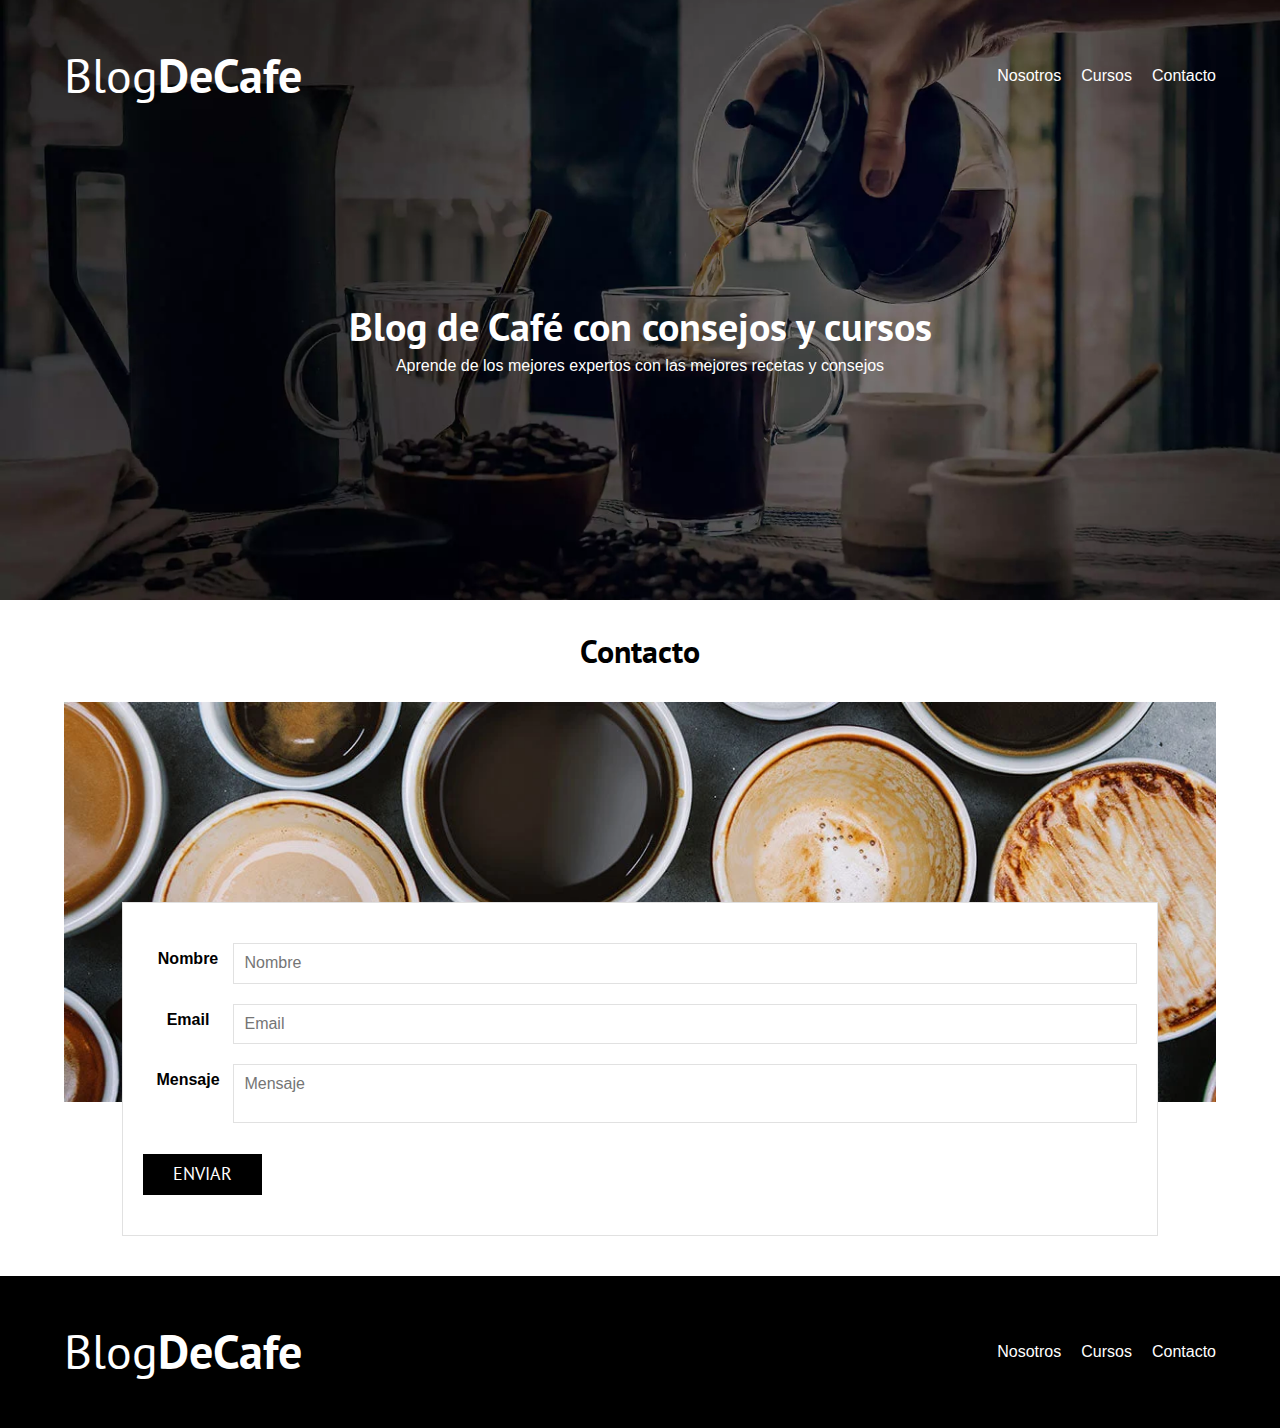
<file: contacto.html>
<!DOCTYPE html>
<html lang="en">

<head>
    <meta charset="UTF-8" />
    <meta name="viewport" content="width=device-width, initial-scale=1.0" />

    <meta name="description" content="Sitio de Cafe" />
    <meta name="author" content="Ignacio Dorigo" />
    <meta name="keywords" content="Cafe, Blog, Cursos" />

    <!-- Fuente de google fonts -->
    <link rel="preload" href="https://fonts.googleapis.com/css2?family=PT+Sans:wght@400;700&display=swap&subset=latin"
        as="style" />
    <link rel="stylesheet"
        href="https://fonts.googleapis.com/css2?family=PT+Sans:wght@400;700&display=swap&subset=latin" media="print"
        onload="this.media='all'" />
    <noscript>
        <link rel="stylesheet"
            href="https://fonts.googleapis.com/css2?family=PT+Sans:wght@400;700&display=swap&subset=latin" />
    </noscript>

    <link rel="preload" href="css/normalize.css" />
    <link rel="stylesheet" href="css/normalize.css" />

    <link rel="preload" href="css/styles.css" />
    <link rel="stylesheet" href="css/styles.css" />

    <!-- Para Android (Chrome, Edge, Opera, etc.) -->
    <meta name="theme-color" content="#000000" />

    <!-- Para iOS Safari -->
    <meta name="mobile-web-app-capable" content="yes">
    <meta name="apple-mobile-web-app-status-bar-style" content="black-translucent" />

    <title>Blog de Cafe</title>
</head>

<body>
    <header class="header">
        <div class="contenedor">
            <div class="barra">
                <a class="logo" href="index.html">
                    <h1 class="logo__nombre">
                        Blog<span class="logo__bold">DeCafe</span>
                    </h1>
                </a>
                <!-- Enlaces -->
                <nav class="navegacion">
                    <a class="navegacion__enlace" href="nosotros.html">Nosotros</a>
                    <a class="navegacion__enlace" href="cursos.html">Cursos</a>
                    <a class="navegacion__enlace" href="contacto.html">Contacto</a>
                </nav>
            </div>
        </div>
        <div class="header__texto">
            <h2 class="no-margin">Blog de Café con consejos y cursos</h2>
            <p class="no-margin">
                Aprende de los mejores expertos con las mejores recetas y consejos
            </p>
        </div>
    </header>

    <main class="contenedor">
        <h3 class="centrar-texto">Contacto</h3>

        <div class="contacto-bg"></div>

        <form action="" class="formulario">
            <div class="campo">
                <label class="form__label" for="nombre">Nombre</label>
                <div class="div__form--input">
                    <input class="form__input" type="text" placeholder="Nombre" id="nombre">
                </div>
            </div>
            <div class="campo">

                <label class="form__label" for="email">Email</label>
                <div class="div__form--input">
                    <input class="form__input" type="email" placeholder="Email" id="email">
                </div>
            </div>

            <div class="campo">
                <label class="form__label" for="mensaje">Mensaje</label>
                <div class="div__form--input">
                    <textarea class="form__input" name="mensaje" placeholder="Mensaje" id="mensaje"></textarea>
                </div>
            </div>

            <input class="boton" type="submit" value="Enviar">
        </form>


    </main>

    <footer class="footer">
        <div class="contenedor">
            <div class="barra">
                <a class="logo" href="index.html">
                    <h1 class="logo__nombre">
                        Blog<span class="logo__bold">DeCafe</span>
                    </h1>
                </a>
                <!-- Enlaces -->
                <nav class="navegacion">
                    <a class="navegacion__enlace" href="nosotros.html">Nosotros</a>
                    <a class="navegacion__enlace" href="cursos.html">Cursos</a>
                    <a class="navegacion__enlace" href="contacto.html">Contacto</a>
                </nav>
            </div>
        </div>
    </footer>

    <script src="script.js"></script>
</body>

</html>
</file>
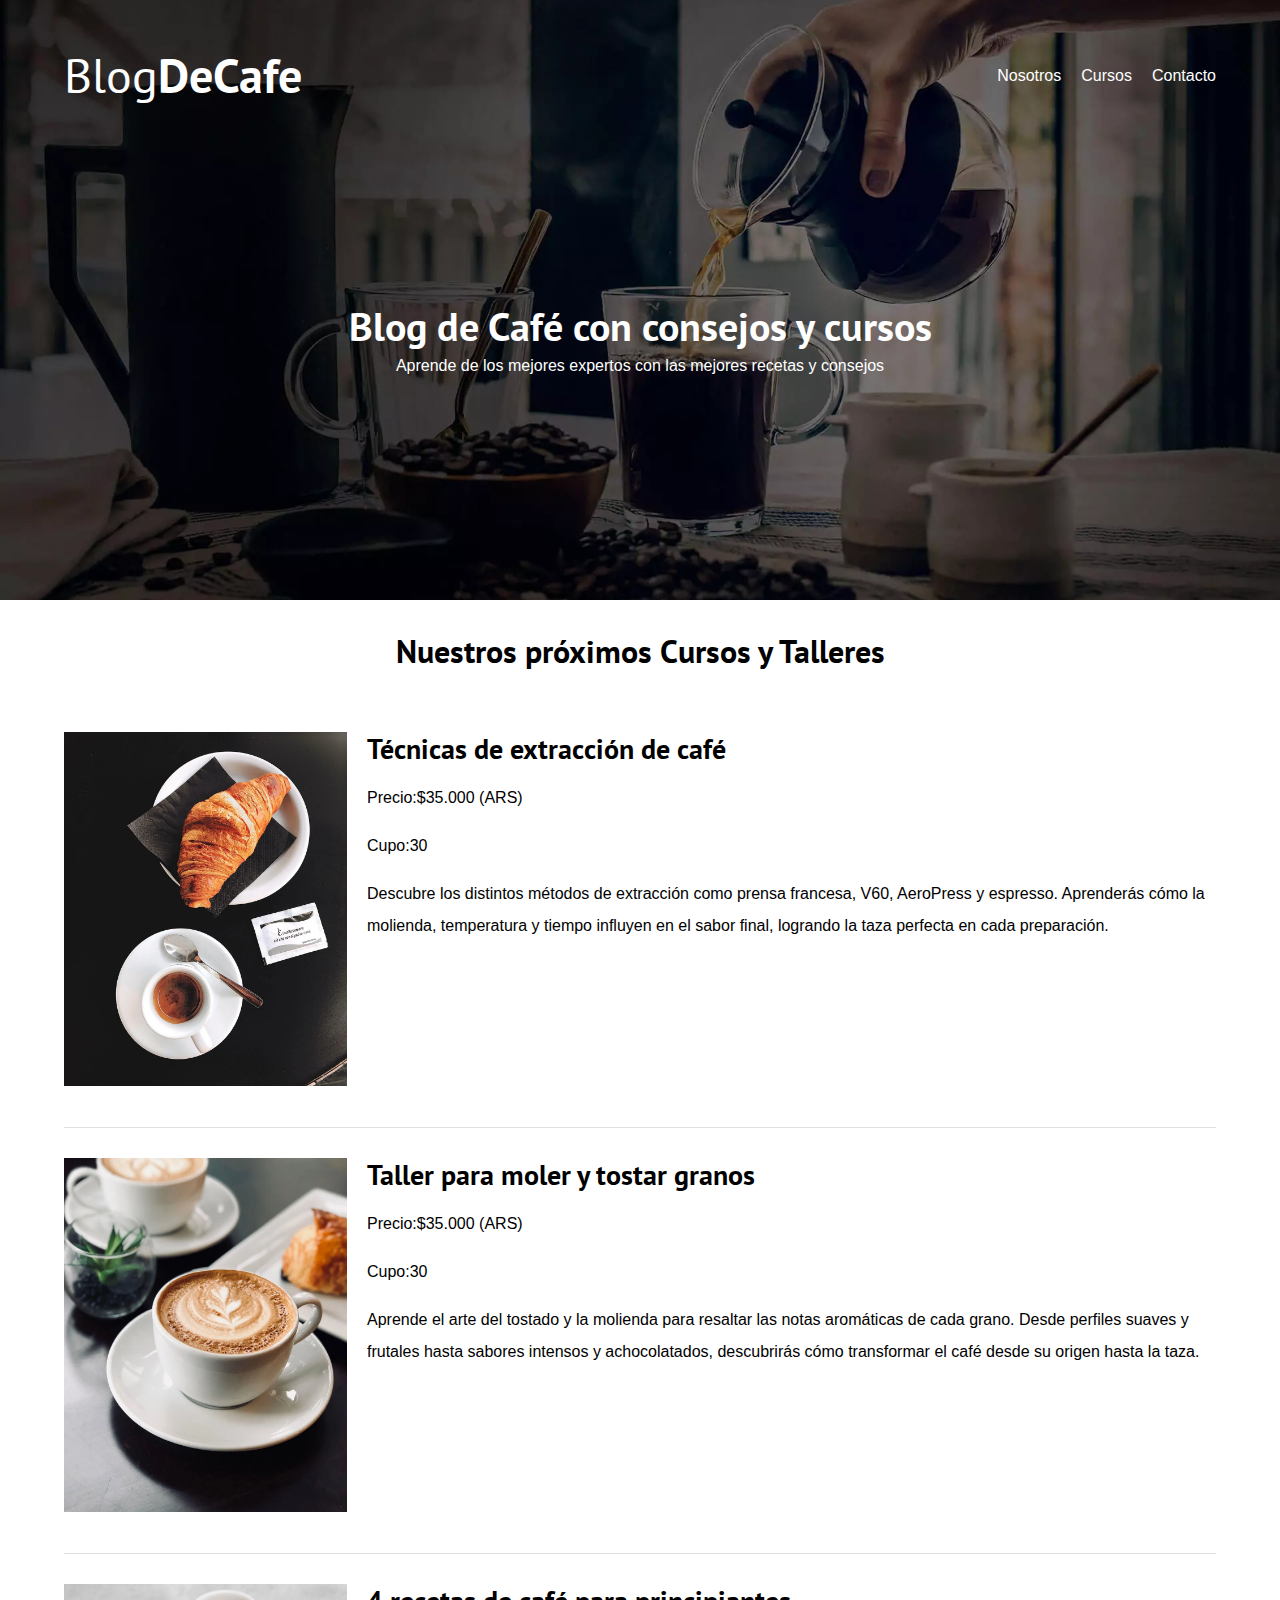
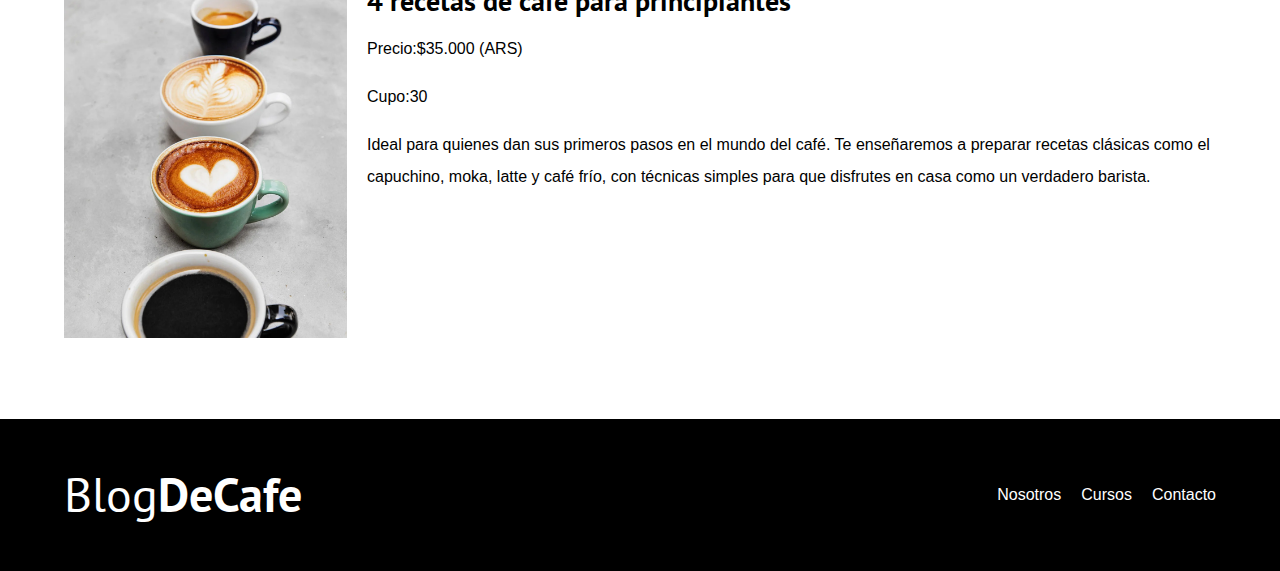
<file: cursos.html>
<!DOCTYPE html>
<html lang="en">

<head>
    <meta charset="UTF-8" />
    <meta name="viewport" content="width=device-width, initial-scale=1.0" />

    <meta name="description" content="Sitio de Cafe" />
    <meta name="author" content="Ignacio Dorigo" />
    <meta name="keywords" content="Cafe, Blog, Cursos" />

    <!-- Fuente de google fonts -->
    <link rel="preload" href="https://fonts.googleapis.com/css2?family=PT+Sans:wght@400;700&display=swap&subset=latin"
        as="style" />
    <link rel="stylesheet"
        href="https://fonts.googleapis.com/css2?family=PT+Sans:wght@400;700&display=swap&subset=latin" media="print"
        onload="this.media='all'" />
    <noscript>
        <link rel="stylesheet"
            href="https://fonts.googleapis.com/css2?family=PT+Sans:wght@400;700&display=swap&subset=latin" />
    </noscript>

    <link rel="preload" href="css/normalize.css" />
    <link rel="stylesheet" href="css/normalize.css" />

    <link rel="preload" href="css/styles.css" />
    <link rel="stylesheet" href="css/styles.css" />

    <!-- Para Android (Chrome, Edge, Opera, etc.) -->
    <meta name="theme-color" content="#000000" />

    <!-- Para iOS Safari -->
    <meta name="apple-mobile-web-app-capable" content="yes" />
    <meta name="apple-mobile-web-app-status-bar-style" content="black-translucent" />

    <title>Blog de Cafe</title>
</head>

<body>
    <header class="header">
        <div class="contenedor">
            <div class="barra">
                <a class="logo" href="index.html">
                    <h1 class="logo__nombre">
                        Blog<span class="logo__bold">DeCafe</span>
                    </h1>
                </a>
                <!-- Enlaces -->
                <nav class="navegacion">
                    <a class="navegacion__enlace" href="nosotros.html">Nosotros</a>
                    <a class="navegacion__enlace" href="cursos.html">Cursos</a>
                    <a class="navegacion__enlace" href="contacto.html">Contacto</a>
                </nav>
            </div>
        </div>
        <div class="header__texto">
            <h2 class="no-margin">Blog de Café con consejos y cursos</h2>
            <p class="no-margin">
                Aprende de los mejores expertos con las mejores recetas y consejos
            </p>
        </div>
    </header>
    <main class="contenedor">
        <h3 class="centrar-texto">Nuestros próximos Cursos y Talleres</h3>

        <!-- Inicio del curso 1 -->
        <div class="curso">
            <div class="curso__img">
                <img src="img/curso1.webp" alt="Imagen de Curso 1" fetchpriority="high" />
            </div>
            <div class="curso__informacion">
                <h4 class="no-margin">Técnicas de extracción de café</h4>
                <p class="curso__label">
                    <span class="curso__info--bold">Precio:</span>$35.000 (ARS)
                </p>
                <p class="curso__label">
                    <span class="curso__info--bold">Cupo:</span>30
                </p>
                <p class="curso__descripcion">
                    Descubre los distintos métodos de extracción como prensa francesa, V60, AeroPress y espresso. 
                    Aprenderás cómo la molienda, temperatura y tiempo influyen en el sabor final, logrando la taza 
                    perfecta en cada preparación.
                </p>
            </div>
        </div>
        <!-- Fin del curso 1 -->

        <!-- Inicio del curso 2 -->
        <div class="curso">
            <div class="curso__img">
                <img src="img/curso2.webp" alt="Imagen de Curso 2" loading="lazy" />
            </div>
            <div class="curso__informacion">
                <h4 class="no-margin">Taller para moler y tostar granos</h4>
                <p class="curso__label">
                    <span class="curso__info--bold">Precio:</span>$35.000 (ARS)
                </p>
                <p class="curso__label">
                    <span class="curso__info--bold">Cupo:</span>30
                </p>
                <p class="curso__descripcion">
                    Aprende el arte del tostado y la molienda para resaltar las notas 
                    aromáticas de cada grano. Desde perfiles suaves y frutales hasta 
                    sabores intensos y achocolatados, descubrirás cómo transformar 
                    el café desde su origen hasta la taza.
                </p>
            </div>
        </div>
        <!-- Fin del curso 2 -->

        <!-- Inicio del curso 3 -->
        <div class="curso">
            <div class="curso__img">
                <img src="img/curso3.webp" alt="Imagen de Curso 3" loading="lazy" />
            </div>
            <div class="curso__informacion">
                <h4 class="no-margin">4 recetas de café para principiantes</h4>
                <p class="curso__label">
                    <span class="curso__info--bold">Precio:</span>$35.000 (ARS)
                </p>
                <p class="curso__label">
                    <span class="curso__info--bold">Cupo:</span>30
                </p>
                <p class="curso__descripcion">
                    Ideal para quienes dan sus primeros pasos en el mundo del café. 
                    Te enseñaremos a preparar recetas clásicas como el capuchino, 
                    moka, latte y café frío, con técnicas simples para que disfrutes 
                    en casa como un verdadero barista.
                </p>
            </div>
        </div>
        <!-- Fin del curso 3 -->
    </main>

    <footer class="footer">
        <div class="contenedor">
            <div class="barra">
                <a class="logo" href="index.html">
                    <h1 class="logo__nombre">
                        Blog<span class="logo__bold">DeCafe</span>
                    </h1>
                </a>
                <!-- Enlaces -->
                <nav class="navegacion">
                    <a class="navegacion__enlace" href="nosotros.html">Nosotros</a>
                    <a class="navegacion__enlace" href="cursos.html">Cursos</a>
                    <a class="navegacion__enlace" href="contacto.html">Contacto</a>
                </nav>
            </div>
        </div>
    </footer>
</body>

</html>
</file>
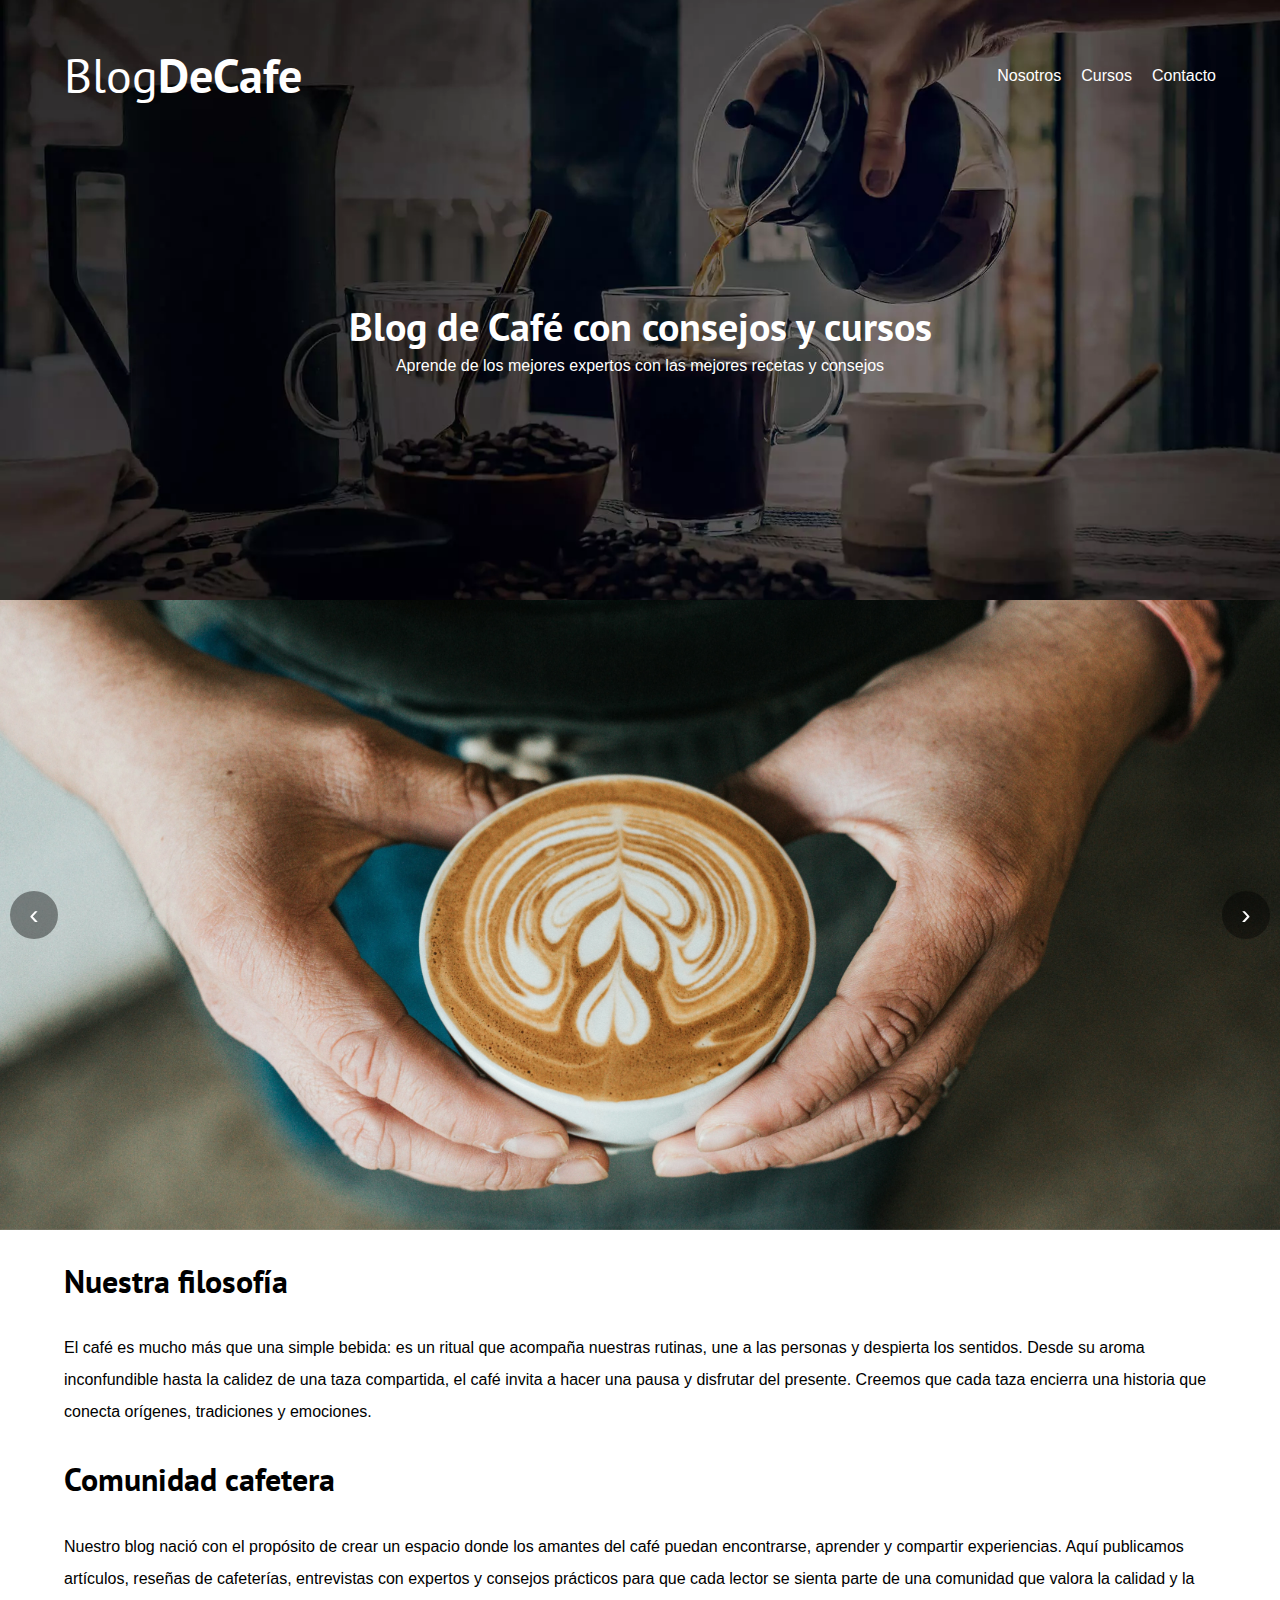
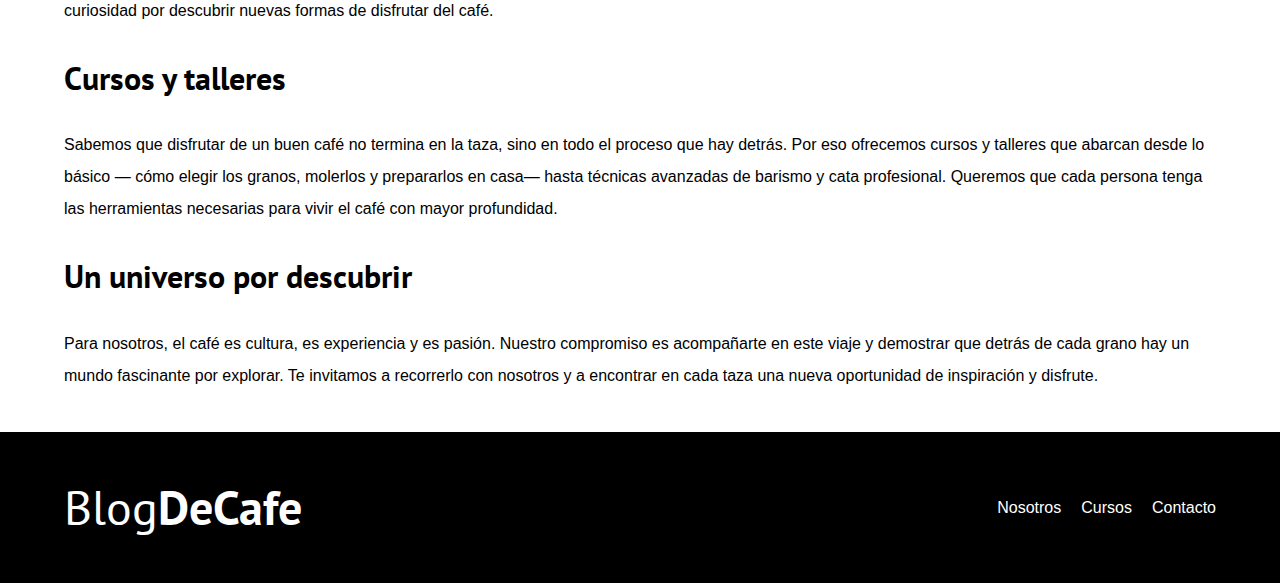
<file: entrada.html>
<!DOCTYPE html>
<html lang="en">

<head>
    <meta charset="UTF-8" />
    <meta name="viewport" content="width=device-width, initial-scale=1.0" />

    <meta name="description" content="Sitio de Cafe" />
    <meta name="author" content="Ignacio Dorigo" />
    <meta name="keywords" content="Cafe, Blog, Cursos" />

    <!-- Fuente de google fonts -->
    <link rel="preload" href="https://fonts.googleapis.com/css2?family=PT+Sans:wght@400;700&display=swap&subset=latin"
        as="style" />
    <link rel="stylesheet"
        href="https://fonts.googleapis.com/css2?family=PT+Sans:wght@400;700&display=swap&subset=latin" media="print"
        onload="this.media='all'" />
    <noscript>
        <link rel="stylesheet"
            href="https://fonts.googleapis.com/css2?family=PT+Sans:wght@400;700&display=swap&subset=latin" />
    </noscript>

    <link rel="preload" href="css/normalize.css" />
    <link rel="stylesheet" href="css/normalize.css" />

    <link rel="preload" href="css/styles.css" />
    <link rel="stylesheet" href="css/styles.css" />

    <!-- Para Android (Chrome, Edge, Opera, etc.) -->
    <meta name="theme-color" content="#000000" />

    <!-- Para iOS Safari -->
    <meta name="apple-mobile-web-app-capable" content="yes" />
    <meta name="apple-mobile-web-app-status-bar-style" content="black-translucent" />

    <title>Blog de Cafe</title>
</head>

<body>
    <header class="header">
        <div class="contenedor">
            <div class="barra">
                <a class="logo" href="index.html">
                    <h1 class="logo__nombre">
                        Blog<span class="logo__bold">DeCafe</span>
                    </h1>
                </a>
                <!-- Enlaces -->
                <nav class="navegacion">
                    <a class="navegacion__enlace" href="nosotros.html">Nosotros</a>
                    <a class="navegacion__enlace" href="cursos.html">Cursos</a>
                    <a class="navegacion__enlace" href="contacto.html">Contacto</a>
                </nav>
            </div>
        </div>
        <div class="header__texto">
            <h2 class="no-margin">Blog de Café con consejos y cursos</h2>
            <p class="no-margin">
                Aprende de los mejores expertos con las mejores recetas y consejos
            </p>
        </div>
    </header>

    <main>

        <section class="carousel" aria-roledescription="carousel" aria-label="Galería de café">
            <button class="carousel__btn prev" aria-label="Anterior">‹</button>

            <div class="carousel__viewport">
                <ul class="carousel__track">
                    <li class="carousel__slide is-current" aria-roledescription="slide" aria-label="1 de 3">
                        <img src="img/entrada.webp" alt="Granos de café tostados" fetchpriority="high">
                    </li>
                    <li class="carousel__slide" aria-roledescription="slide" aria-label="2 de 3">
                        <img src="img/curso1.webp" alt="Espresso servido en taza" loading="lazy">
                    </li>
                    <li class="carousel__slide" aria-roledescription="slide" aria-label="3 de 3">
                        <img src="img/curso3.webp" alt="Latte art en forma de corazón" loading="lazy">
                    </li>
                </ul>
            </div>

            <button class="carousel__btn next" aria-label="Siguiente">›</button>
            <div class="carousel__dots" role="tablist" aria-label="Paginación del carrusel"></div>
        </section>

        <div class="entrada__texto contenedor">
            <h3>Nuestra filosofía</h3>
            <p>
                El café es mucho más que una simple bebida: es un ritual que acompaña nuestras
                rutinas, une a las personas y despierta los sentidos. Desde su aroma inconfundible
                hasta la calidez de una taza compartida, el café invita a hacer una pausa y disfrutar
                del presente. Creemos que cada taza encierra una historia que conecta orígenes,
                tradiciones y emociones.
            </p>

            <h3>Comunidad cafetera</h3>
            <p>
                Nuestro blog nació con el propósito de crear un espacio donde los amantes del café
                puedan encontrarse, aprender y compartir experiencias. Aquí publicamos artículos,
                reseñas de cafeterías, entrevistas con expertos y consejos prácticos para que cada
                lector se sienta parte de una comunidad que valora la calidad y la curiosidad por
                descubrir nuevas formas de disfrutar del café.
            </p>

            <h3>Cursos y talleres</h3>
            <p>
                Sabemos que disfrutar de un buen café no termina en la taza, sino en todo el proceso
                que hay detrás. Por eso ofrecemos cursos y talleres que abarcan desde lo básico —
                cómo elegir los granos, molerlos y prepararlos en casa— hasta técnicas avanzadas
                de barismo y cata profesional. Queremos que cada persona tenga las herramientas
                necesarias para vivir el café con mayor profundidad.
            </p>

            <h3>Un universo por descubrir</h3>
            <p>
                Para nosotros, el café es cultura, es experiencia y es pasión. Nuestro compromiso
                es acompañarte en este viaje y demostrar que detrás de cada grano hay un mundo
                fascinante por explorar. Te invitamos a recorrerlo con nosotros y a encontrar
                en cada taza una nueva oportunidad de inspiración y disfrute.
            </p>
        </div>


    </main>

    <footer class="footer">
        <div class="contenedor">
            <div class="barra">
                <a class="logo" href="index.html">
                    <h1 class="logo__nombre">
                        Blog<span class="logo__bold">DeCafe</span>
                    </h1>
                </a>
                <!-- Enlaces -->
                <nav class="navegacion">
                    <a class="navegacion__enlace" href="nosotros.html">Nosotros</a>
                    <a class="navegacion__enlace" href="cursos.html">Cursos</a>
                    <a class="navegacion__enlace" href="contacto.html">Contacto</a>
                </nav>
            </div>
        </div>
    </footer>

    <script src="script.js"></script>
</body>

</html>
</file>
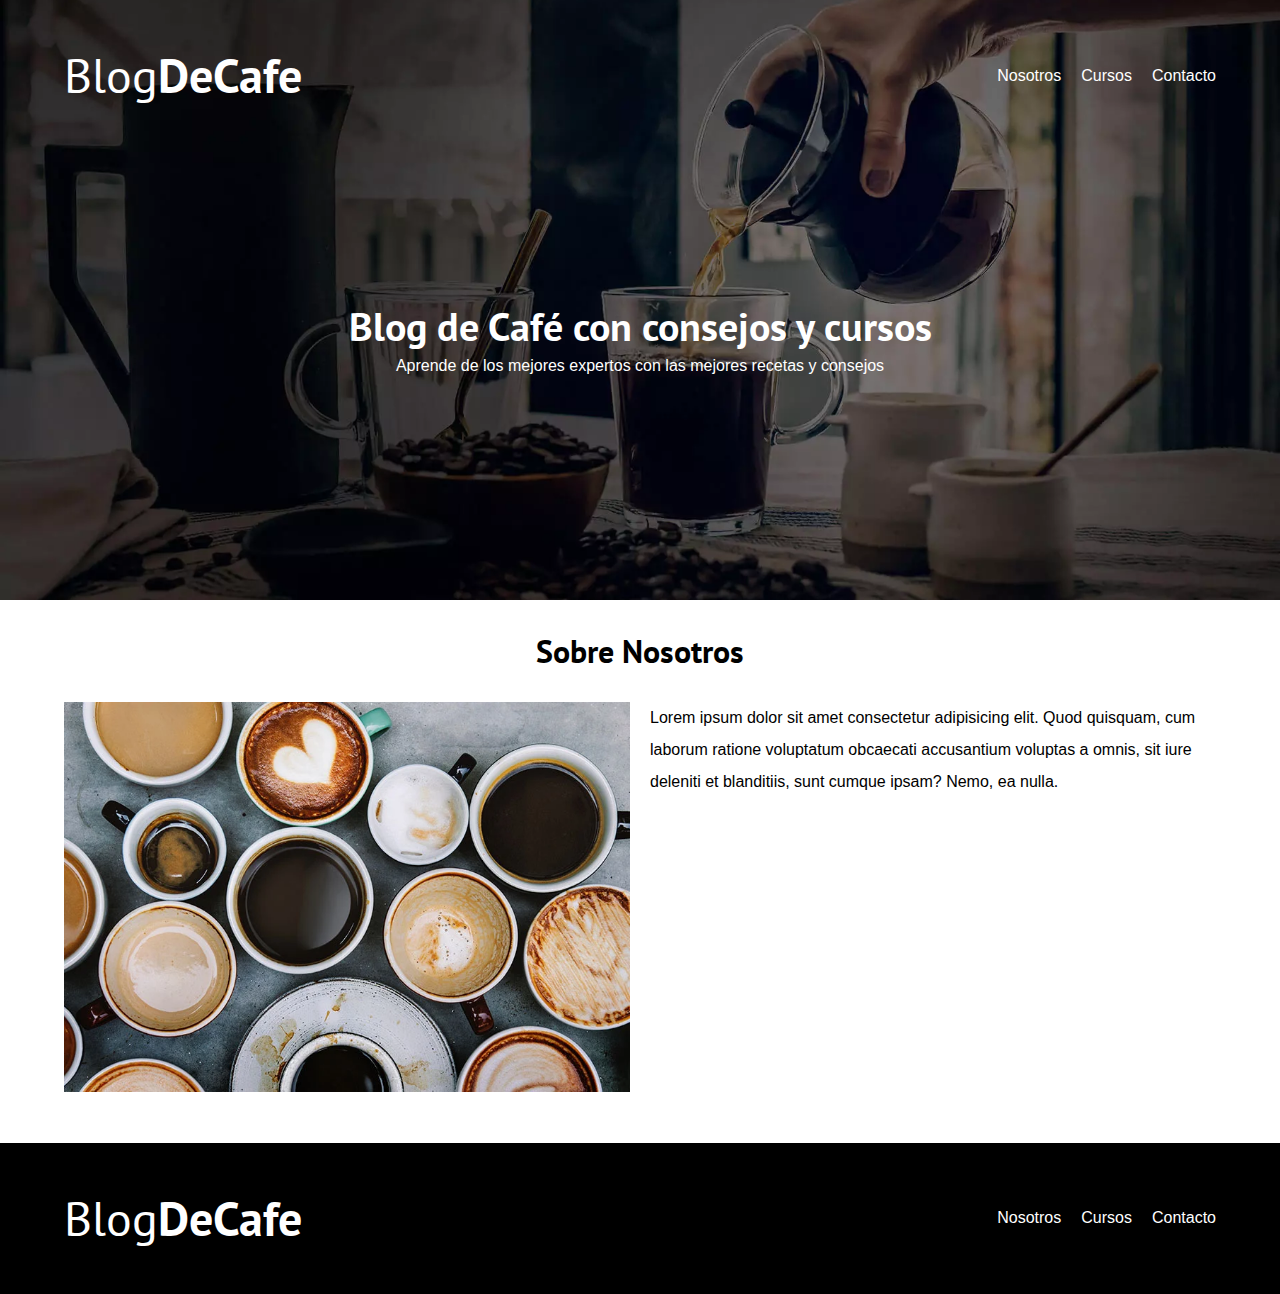
<file: nosotros.html>
<!DOCTYPE html>
<html lang="en">

<head>
  <meta charset="UTF-8" />
  <meta name="viewport" content="width=device-width, initial-scale=1.0" />

  <meta name="description" content="Sitio de Cafe" />
  <meta name="author" content="Ignacio Dorigo">
  <meta name="keywords" content="Cafe, Blog, Cursos">

  <!-- Fuente de google fonts -->
  <link rel="preload" href="https://fonts.googleapis.com/css2?family=PT+Sans:wght@400;700&display=swap&subset=latin"
    as="style">
  <link rel="stylesheet" href="https://fonts.googleapis.com/css2?family=PT+Sans:wght@400;700&display=swap&subset=latin"
    media="print" onload="this.media='all'">
  <noscript>
    <link rel="stylesheet"
      href="https://fonts.googleapis.com/css2?family=PT+Sans:wght@400;700&display=swap&subset=latin">
  </noscript>


  <link rel="preload" href="css/normalize.css" />
  <link rel="stylesheet" href="css/normalize.css" />

  <link rel="preload" href="css/styles.css">
  <link rel="stylesheet" href="css/styles.css">

  <!-- Para Android (Chrome, Edge, Opera, etc.) -->
  <meta name="theme-color" content="#000000">

  <!-- Para iOS Safari -->
  <meta name="apple-mobile-web-app-capable" content="yes">
  <meta name="apple-mobile-web-app-status-bar-style" content="black-translucent">

  <title>Blog de Cafe</title>
</head>

<body>
  <header class="header">
    <div class="contenedor">
      <div class="barra">
        <a class="logo" href="index.html">
          <h1 class="logo__nombre ">Blog<span class="logo__bold">DeCafe</span></h1>
        </a>
        <!-- Enlaces -->
        <nav class="navegacion">
          <a class="navegacion__enlace" href="nosotros.html">Nosotros</a>
          <a class="navegacion__enlace" href="cursos.html">Cursos</a>
          <a class="navegacion__enlace" href="contacto.html">Contacto</a>
        </nav>

      </div>


    </div>
    <div class="header__texto">
      <h2 class="no-margin">Blog de Café con consejos y cursos</h2>
      <p class="no-margin">Aprende de los mejores expertos con las mejores recetas y consejos</p>
    </div>
  </header>
    <main class="contenedor">
      <h3 class="centrar-texto">Sobre Nosotros</h3>

      <div class="sobre-nosotros">
        <div class="sobre-nosotros__img">
            <img src="img/nosotros.webp" alt="Imagen de nosotros" fetchpriority="high">
        </div>
        <div class="sobre-nosotros__texto">
            <p>Lorem ipsum dolor sit amet consectetur adipisicing elit. Quod quisquam, cum laborum ratione voluptatum obcaecati accusantium voluptas a omnis, sit iure deleniti et blanditiis, sunt cumque ipsam? Nemo, ea nulla.</p>
        </div>
      </div>

    </main>

  <footer class="footer">
    <div class="contenedor">
      <div class="barra">
        <a class="logo" href="index.html">
          <h1 class="logo__nombre ">Blog<span class="logo__bold">DeCafe</span></h1>
        </a>
        <!-- Enlaces -->
        <nav class="navegacion">
          <a class="navegacion__enlace" href="nosotros.html">Nosotros</a>
          <a class="navegacion__enlace" href="cursos.html">Cursos</a>
          <a class="navegacion__enlace" href="contacto.html">Contacto</a>
        </nav>

      </div>
    </div>
  </footer>
</body>

</html>
</file>
<file: css/styles.css>
:root {
    /* Tipografias */
    --fuenteHeading: "PT Sans", sans-serif;
    --fuenteParrafos: "Open Sans", sans-serif;

    /* Colores */
    --primario: #784d3c;
    --blanco: #ffffff;
    --negro: #000000;
    --grisClaro: #e1e1e1;
}

/* Border box y reset para REMS */
/* apply a natural box layout model to all elements, but allowing components to change */
html {
    box-sizing: border-box;
    font-size: 62.5%;
}

*,
*:before,
*:after {
    box-sizing: inherit;
}

/* Mas globales */
body {
    font-family: var(--fuenteParrafos);
    font-size: 1.6rem;
    line-height: 2;
}

.contenedor {
    width: 90%;
    max-width: 120rem;
    margin: 0 auto;
}

a {
    text-decoration: none;
}

h1,
h2,
h3,
h4 {
    font-family: var(--fuenteHeading);
    line-height: 1.2;
}

h1 {
    font-size: 4.8rem;
}

h2 {
    font-size: 4rem;
}

h3 {
    font-size: 3.2rem;
}

h4 {
    font-size: 2.8rem;
}

img {
    max-width: 100%;
}

.no-margin {
    margin: 0;
}

.no-padding {
    padding: 0;
}

.centrar-texto {
    text-align: center;
}

.header {
    background-image: url(../img/banner.webp);
    background-size: cover;
    background-position: center center;
    background-repeat: no-repeat;
    height: 60rem;
}

.header__texto {
    text-align: center;
    color: var(--blanco);
    margin-top: 5rem;
}

@media (min-width: 768px) {
    .header__texto {
        margin-top: 15rem;
    }
}

@media (max-width: 768px) {
    .header__texto h2 {
        font-size: 2.5rem;
    }
}

.barra {
    padding: 1.5rem 0rem;
}

@media (min-width: 768px) {
    .barra {
        display: flex;
        align-items: center;
        justify-content: space-between;
    }
}

.barra a {
    color: var(--blanco);
}

.logo {
    margin: 0;
    text-align: center;
}

.logo__nombre {
    font-weight: 400;
}

@media (max-width: 768px) {
    .logo__nombre {
        margin: 0;
    }
}

.logo__bold {
    font-weight: bold;
}

.navegacion {
    display: flex;
    flex-direction: column;
    align-items: center;
}

@media (min-width: 768px) {
    .navegacion {
        flex-direction: row;
        gap: 2rem;
    }
}

.navegacion__enlace {
    transition: color 0.3s ease-in-out;
}

.navegacion__enlace:hover {
    color: #939393;
}

.contenido-principal {
    display: grid;
}

@media (min-width: 768px) {
    .contenido-principal {
        grid-template-columns: 2fr 1fr;
        column-gap: 4rem;
    }
}

/* ENTRADA */
.entrada {
    border-bottom: 1px solid var(--grisClaro);
    margin-bottom: 2rem;
}

.entrada:last-of-type {
    border: none;
}

.boton {
    background-color: #000000;
    color: var(--blanco);
    display: inline-block;
    text-transform: uppercase;
    padding: 1rem 3rem;
    font-family: var(--fuenteHeading);
    text-align: center;
    font-size: 1.8rem;
    margin-bottom: 2rem;
    width: 100%;
    transition: all 0.3s ease-in-out;
}

.boton--secundario {
    background-color: var(--primario);
}

.boton--secundario:hover {
    background-color: #5d3b2f;
}

@media (min-width: 768px) {
    .boton {
        width: auto;
    }
}

/* CURSOS WIDGET */
ul {
    list-style: none;
}

.widget-curso {
    border-bottom: 1px solid var(--grisClaro);
    margin-top: 2rem;
}

.widget-curso:first-of-type {
    margin-top: 0;
}

.widget-curso__info {
    font-family: var(--fuenteHeading);
    line-height: 1;
}

@media (min-width: 768px) {
    .widget-curso__info {
        line-height: 1.5;
    }
}

.widget-curso:last-of-type {
    border-bottom: none;
}

.widget-curso__info--bold {
    font-weight: bold;
}

.blog>h3,
.sidebar>h3 {
    text-align: center;
}

@media (min-width: 768px) {

    .blog>h3,
    .sidebar>h3 {
        text-align: start;
    }
}

/* footer */
.footer {
    background-color: var(--negro);
    margin-top: 4rem;
}

/* Sobre nosotros */
.sobre-nosotros {
    display: flex;
    flex-direction: column;
}


.sobre-nosotros__texto p {
    margin: 0;
    padding: 0;
}

@media (min-width: 768px) {
    .sobre-nosotros {
        display: flex;
        flex-direction: row;
        gap: 2rem;
    }

    .sobre-nosotros__img,
    .sobre-nosotros__texto {
        flex-basis: 50%;
    }
}

/* Curso */

.curso {
    padding: 3rem 0rem;
    border-bottom: 1px solid var(--grisClaro);
    display: grid;
    position: relative;
}

@media (min-width: 768px) {
    .curso {
        grid-template-columns: 1fr 3fr;
        gap: 2rem;
    }
}

.curso:last-of-type {
    border: none;
}

@media (min-width: 768px) {
    .boton-curso {
        position: absolute;
        bottom: 0;
        right: 0;
    }
}

.carousel {
    --h: 70vh;
    position: relative;
    width: 100%;
    margin: 0;
}

.carousel.full-bleed {
    width: 100vw;
    margin-left: 50%;
    transform: translateX(-50%);
}

.carousel__viewport {
    overflow: hidden;
    width: 100%;
    height: var(--h);
    overscroll-behavior-x: contain;
}

.carousel__track {
    display: flex;
    width: 100%;
    height: 100%;
    transition: transform .5s ease;
    will-change: transform;
    margin: 0;
    padding: 0;
}

.carousel__slide {
    flex: 0 0 100%;
    /* exactamente 100% del ancho */
    height: 100%;
    position: relative;
}

.carousel__slide img {
    width: 100%;
    height: 100%;
    object-fit: cover;
    /* rellena sin deformar */
    display: block;
}

/* Flechas */
.carousel__btn {
    position: absolute;
    top: 50%;
    transform: translateY(-50%);
    width: 48px;
    height: 48px;
    border: 0;
    border-radius: 50%;
    background: rgba(0, 0, 0, .4);
    color: #fff;
    font-size: 28px;
    display: grid;
    place-items: center;
    cursor: pointer;
    user-select: none;
    z-index: 2;
}

.carousel__btn.prev {
    left: 1rem;
}

.carousel__btn.next {
    right: 1rem;
}

.carousel__btn:focus-visible {
    outline: 2px solid #fff;
    outline-offset: 2px;
}

/* Dots: opcional (ocultos por defecto) */
.carousel__dots {
    display: none;
}

/* Más bajo en mobile */
@media (max-width: 640px) {
    .carousel {
        --h: 40vh;
    }
}


/* CONTACTO */
.contacto-bg {
    background-image: url('../img/contacto.webp');
    background-size: cover;
    background-repeat: no-repeat;
    height: 40rem;
}

.formulario {
    width: 90%;
    background-color: var(--blanco);
    margin: 0 auto;
    margin-top: -20rem;
    padding: 4rem 2rem;
    display: flex;
    flex-direction: column;
    gap: 2rem;
    border: 1px solid var(--grisClaro);
}


.campo {
    display: flex;
    flex-direction: column;
}

@media (min-width: 768px) {
    .campo {
        flex-direction: row;
    }
}

.form__label {
    font-weight: bold;
    text-align: center;
}

@media(min-width:768px) {
    .form__label {
        display: inline-block;
        width: 10rem;
    }
}

.div__form--input {
    width: 100%;
}

.form__input {
    width: 100%;
    padding: 1rem 1rem;
    border: 1px solid var(--grisClaro);
}

.formulario .boton {
    border: none;
    cursor: pointer;
    margin: 0;
}

@media (min-width: 768px) {
    .formulario .boton {
        width: max-content
    }
}

textarea {
    resize: none;
}

/* ERROR FORM */
.errorForm {
    color: red;
    display: flex;
    font-size: 1rem;
}

.formEnviado {
    background-color: #13933e;
    color: var(--blanco);
    font-weight: bold;
    text-align: center;
}
</file>
